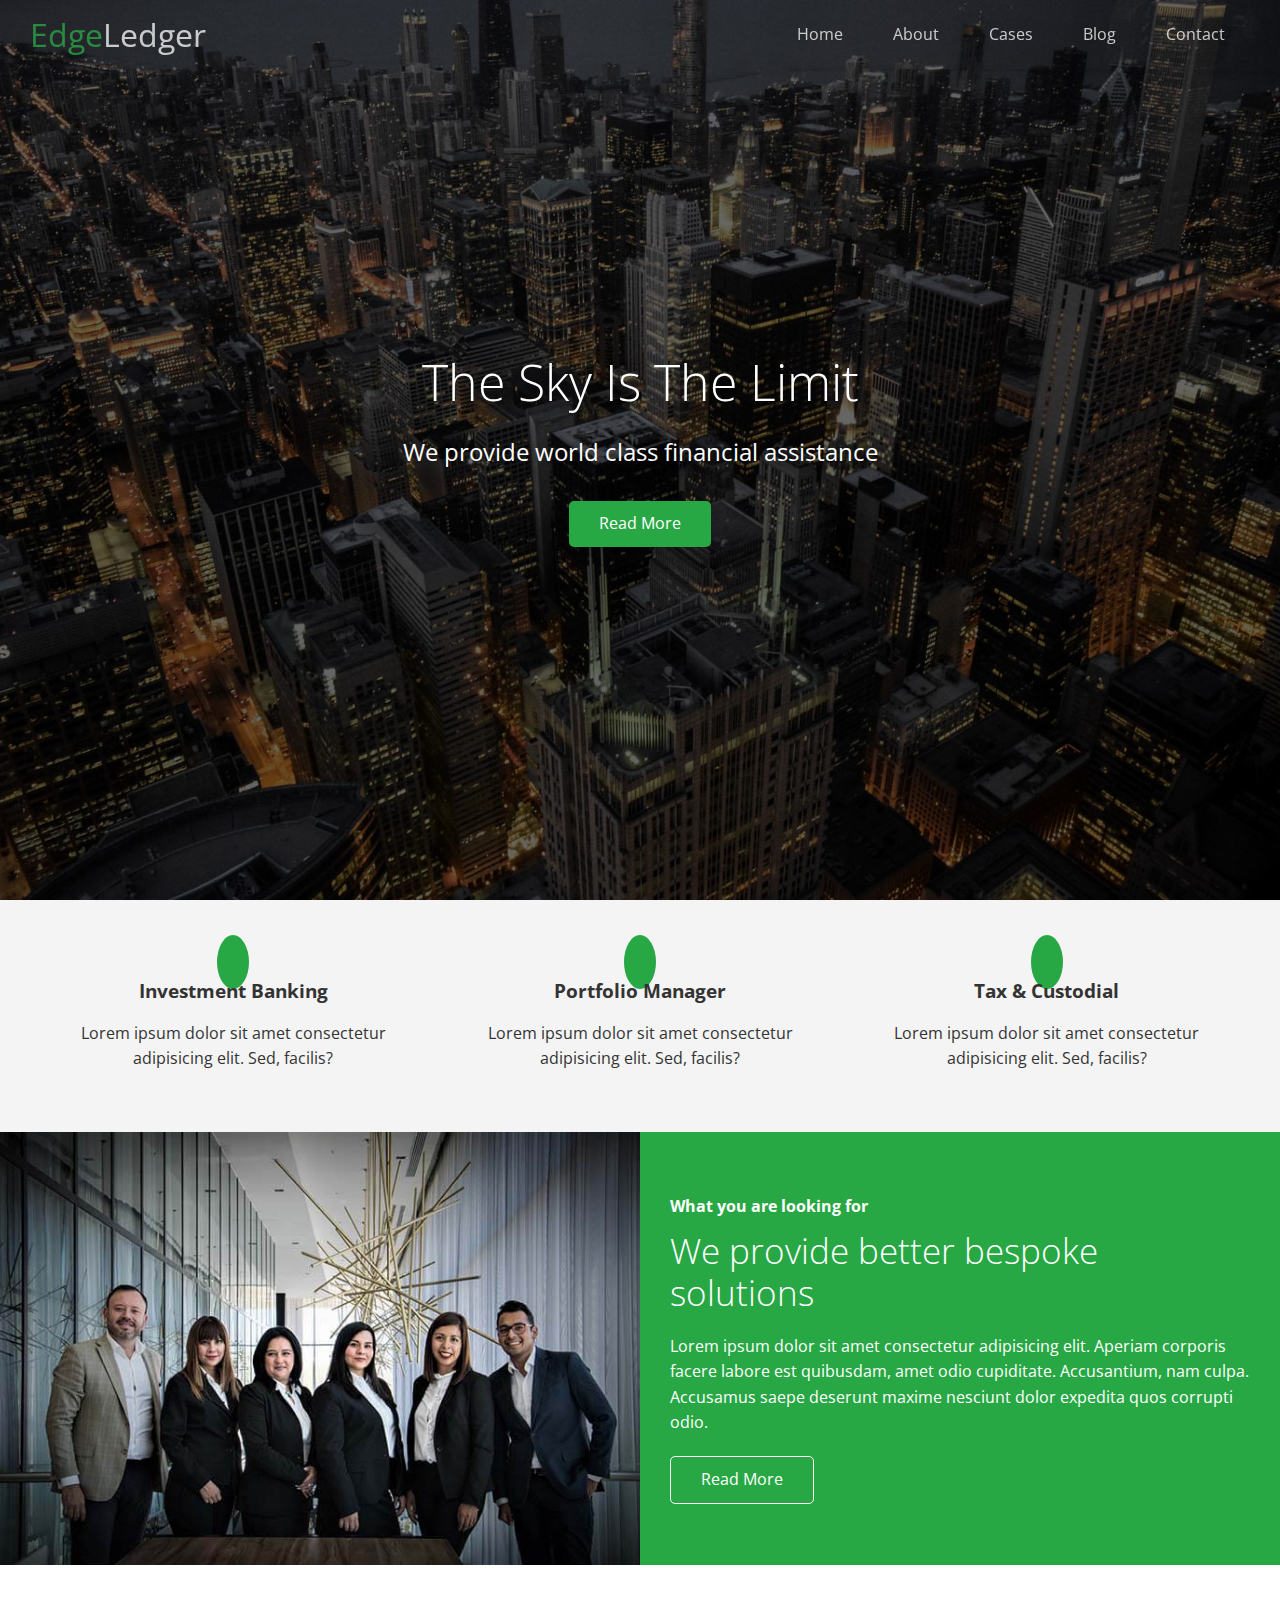
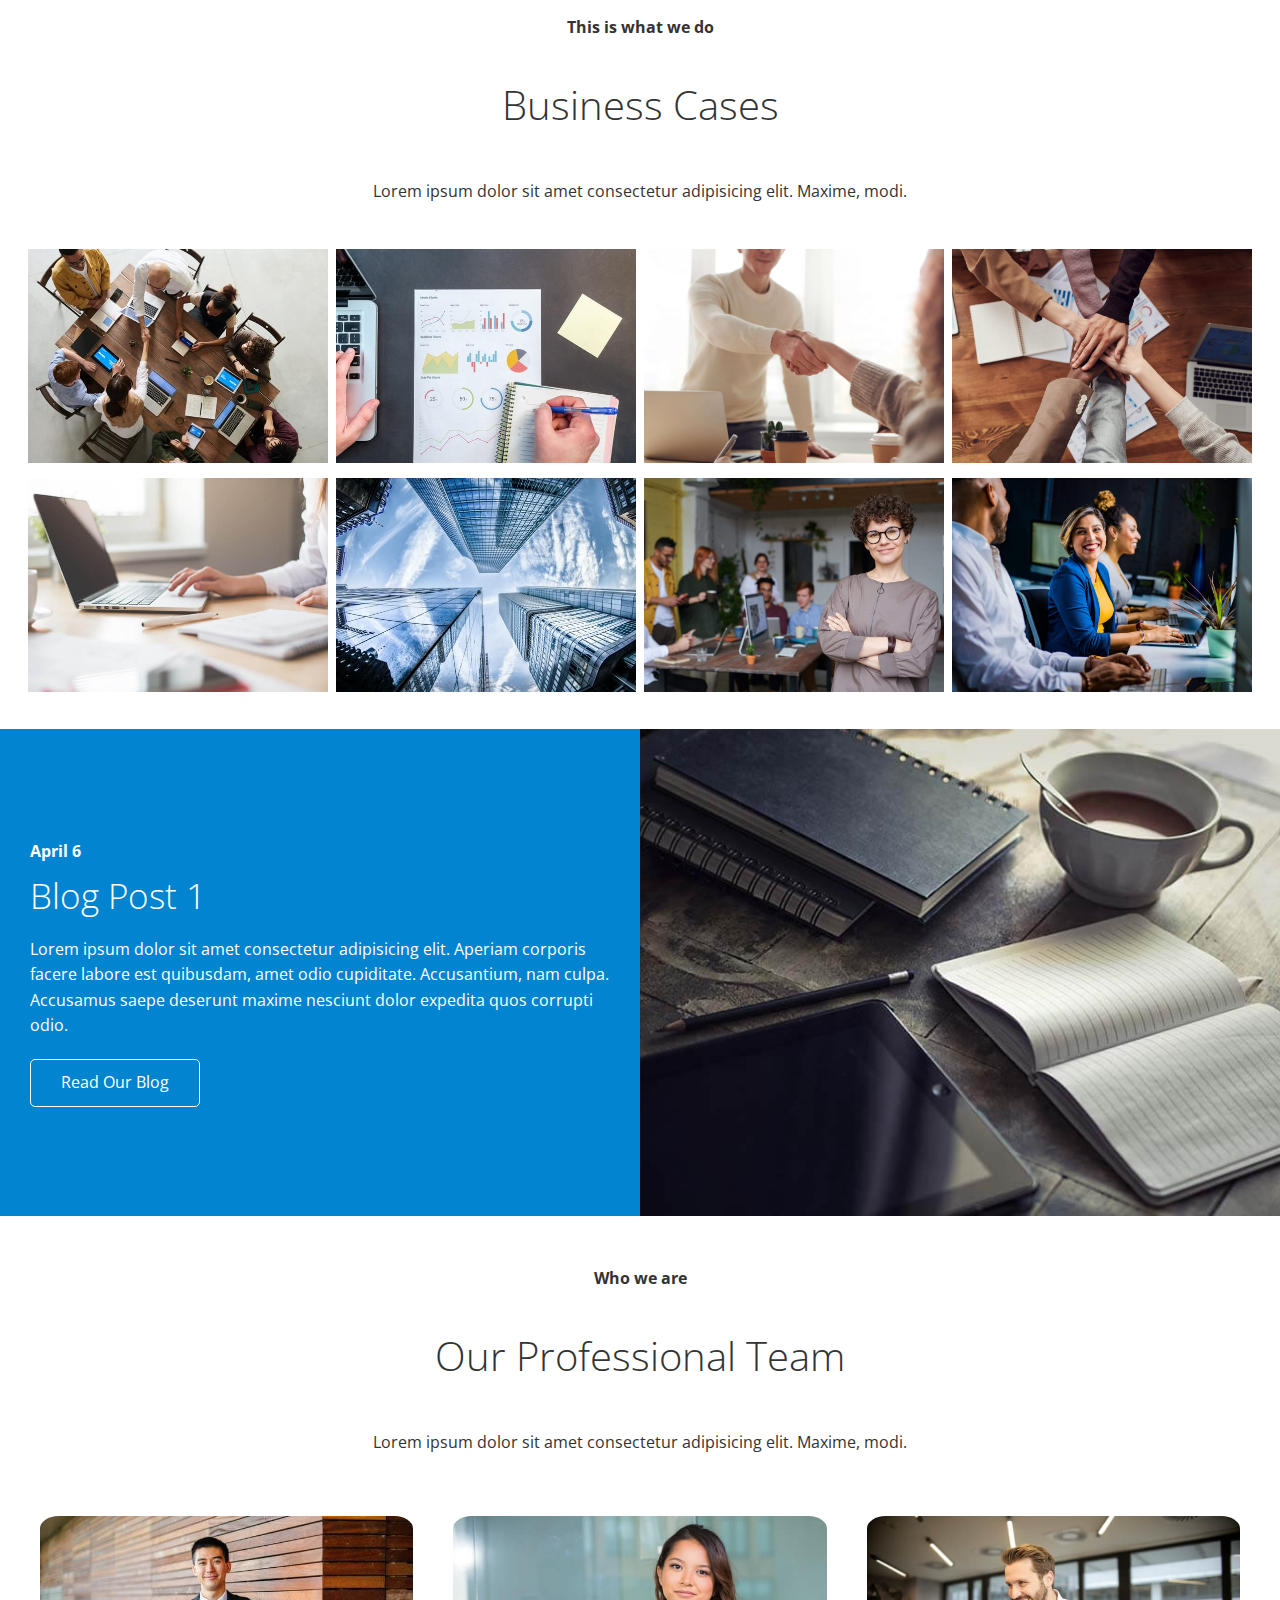
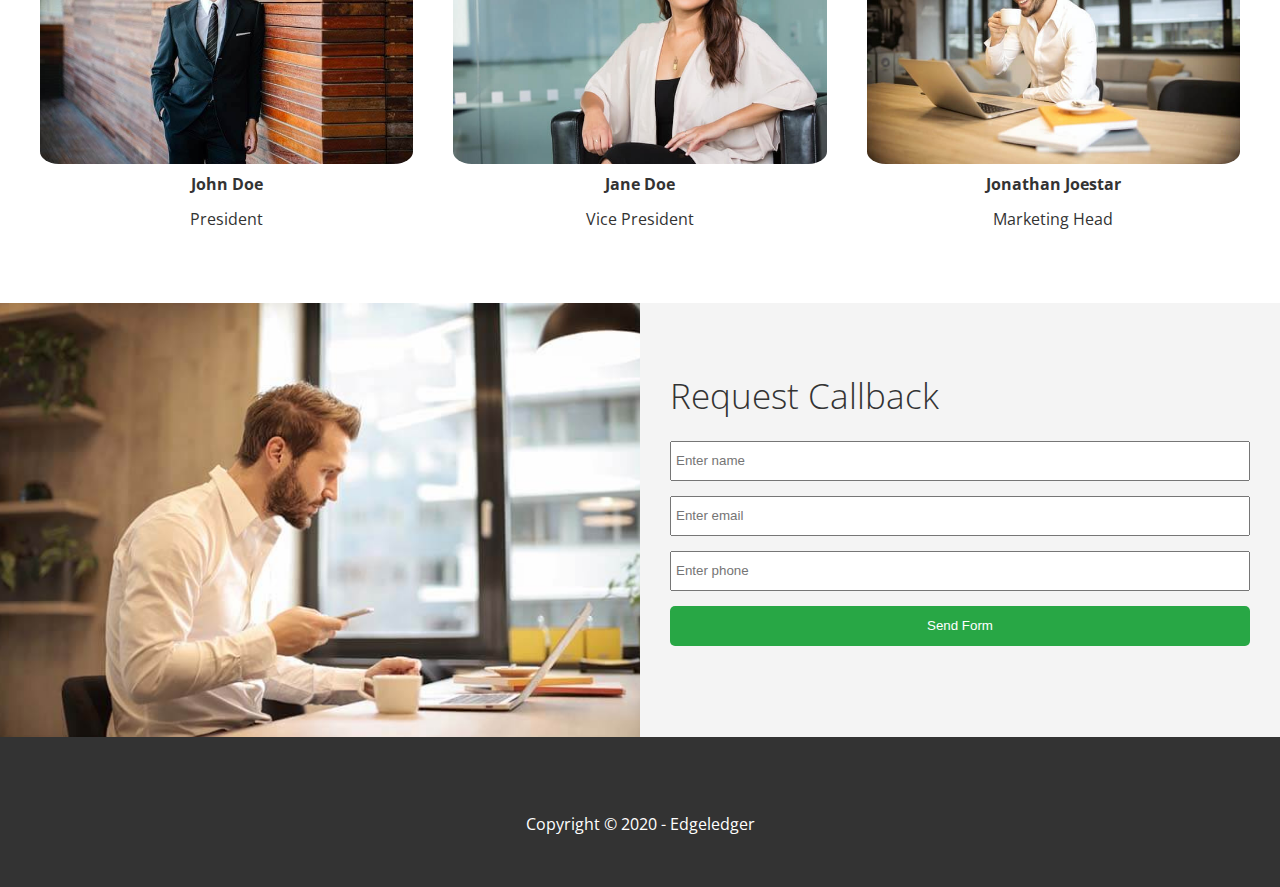
<file: index.html>
<!DOCTYPE html>
<html lang="en">
  <head>
    <meta charset="UTF-8" />
    <meta http-equiv="X-UA-Compatible" content="IE=edge" />
    <meta name="viewport" content="width=device-width, initial-scale=1.0" />

    <link
      rel="stylesheet"
      href="https://cdnjs.cloudflare.com/ajax/libs/font-awesome/5.15.3/css/all.min.css"
      integrity="sha512-iBBXm8fW90+nuLcSKlbmrPcLa0OT92xO1BIsZ+ywDWZCvqsWgccV3gFoRBv0z+8dLJgyAHIhR35VZc2oM/gI1w=="
      crossorigin="anonymous"
    />
    <link rel="shortcut icon" type="image/x-icon" href="./images/favicon.ico" />
    <link rel="stylesheet" href="./css/lightbox.min.css" />
    <link rel="stylesheet" href="./css/utilities.css" />
    <link rel="stylesheet" href="./css/style.css" />
    <title>EdgeLedger</title>
  </head>
  <body id="home">
    <header class="hero">
      <div id="navbar" class="navbar top">
        <h1 class="logo">
          <span class="text-primary"><i class="fas fa-book-open"></i> Edge</span
          >Ledger
        </h1>
        <nav>
          <ul>
            <li><a href="#home">Home</a></li>
            <li><a href="#about">About</a></li>
            <li><a href="#cases">Cases</a></li>
            <li><a href="#blog">Blog</a></li>
            <li><a href="#contact">Contact</a></li>
          </ul>
        </nav>
      </div>
      <div class="content">
        <h1>The Sky Is The Limit</h1>
        <p>We provide world class financial assistance</p>
        <a href="#about" class="btn"
          ><i class="fas fa-chevron-right"></i> Read More</a
        >
      </div>
    </header>
    <main>
      <section id="about" class="icons bg-light">
        <div class="flex-items">
          <div>
            <i class="fas fa-university fa-2x"></i>
            <div>
              <h3>Investment Banking</h3>
              <p>
                Lorem ipsum dolor sit amet consectetur adipisicing elit. Sed,
                facilis?
              </p>
            </div>
          </div>
          <div>
            <i class="fas fa-book-reader fa-2x"></i>
            <div>
              <h3>Portfolio Manager</h3>
              <p>
                Lorem ipsum dolor sit amet consectetur adipisicing elit. Sed,
                facilis?
              </p>
            </div>
          </div>
          <div>
            <i class="fas fa-pencil-alt fa-2x"></i>
            <div>
              <h3>Tax & Custodial</h3>
              <p>
                Lorem ipsum dolor sit amet consectetur adipisicing elit. Sed,
                facilis?
              </p>
            </div>
          </div>
        </div>
      </section>

      <!-- About Section  -->
      <section class="solutions flex-columns">
        <div class="row">
          <div class="column">
            <div class="column-1">
              <img src="./images/home/people.jpg" alt="" />
            </div>
          </div>
          <div class="column">
            <div class="column-2 bg-primary">
              <h4>What you are looking for</h4>
              <h2>We provide better bespoke solutions</h2>
              <p>
                Lorem ipsum dolor sit amet consectetur adipisicing elit. Aperiam
                corporis facere labore est quibusdam, amet odio cupiditate.
                Accusantium, nam culpa. Accusamus saepe deserunt maxime nesciunt
                dolor expedita quos corrupti odio.
              </p>
              <a href="#" class="btn btn-outline"
                ><i class="fas fa-chevron"></i> Read More</a
              >
            </div>
          </div>
        </div>
      </section>

      <!-- Cases Section  -->
      <section id="cases" class="cases flex-grid section-padding">
        <header class="section-header">
          <h4>This is what we do</h4>
          <h2>Business Cases</h2>
          <p>
            Lorem ipsum dolor sit amet consectetur adipisicing elit. Maxime,
            modi.
          </p>
        </header>
        <div class="row">
          <div class="column">
            <a
              href="./images/cases/cases1.jpg"
              data-lightbox="cases"
              data-title=" Lorem ipsum dolor sit amet consectetur adipisicing elit. Maxime,
            modi."
              ><img src="./images/cases/cases1.jpg" alt=""
            /></a>
            <a
              href="./images/cases/cases2.jpg"
              data-lightbox="cases"
              data-title=" Lorem ipsum dolor sit amet consectetur adipisicing elit. Maxime,
          modi."
            >
              <img src="./images/cases/cases2.jpg" alt="" />
            </a>
          </div>
          <div class="column">
            <a
              href="./images/cases/cases3.jpg"
              data-lightbox="cases"
              data-title=" Lorem ipsum dolor sit amet consectetur adipisicing elit. Maxime,
            modi."
            >
              <img src="./images/cases/cases3.jpg" alt="" />
            </a>
            <a
              href="./images/cases/cases4.jpg"
              data-lightbox="cases"
              data-title=" Lorem ipsum dolor sit amet consectetur adipisicing elit. Maxime,
            modi."
            >
              <img src="./images/cases/cases4.jpg" alt="" />
            </a>
          </div>
          <div class="column">
            <a
              href="./images/cases/cases5.jpg"
              data-lightbox="cases"
              data-title=" Lorem ipsum dolor sit amet consectetur adipisicing elit. Maxime,
            modi."
            >
              <img src="./images/cases/cases5.jpg" alt="" />
            </a>
            <a
              href="./images/cases/cases6.jpg"
              data-lightbox="cases"
              data-title=" Lorem ipsum dolor sit amet consectetur adipisicing elit. Maxime,
            modi."
            >
              <img src="./images/cases/cases6.jpg" alt="" />
            </a>
          </div>
          <div class="column">
            <a
              href="./images/cases/cases7.jpg"
              data-lightbox="cases"
              data-title=" Lorem ipsum dolor sit amet consectetur adipisicing elit. Maxime,
            modi."
            >
              <img src="./images/cases/cases7.jpg" alt="" />
            </a>
            <a
              href="./images/cases/cases8.jpg"
              data-lightbox="cases"
              data-title=" Lorem ipsum dolor sit amet consectetur adipisicing elit. Maxime,
            modi."
            >
              <img src="./images/cases/cases8.jpg" alt="" />
            </a>
          </div>
        </div>
      </section>

      <!-- About Section  -->
      <section id="blog" class="solutions flex-columns flex-reverse">
        <div class="row">
          <div class="column">
            <div class="column-1">
              <img src="./images/home/blog.jpg" alt="" />
            </div>
          </div>
          <div class="column">
            <div class="column-2 bg-secondary">
              <h4>April 6</h4>
              <h2>Blog Post 1</h2>
              <p>
                Lorem ipsum dolor sit amet consectetur adipisicing elit. Aperiam
                corporis facere labore est quibusdam, amet odio cupiditate.
                Accusantium, nam culpa. Accusamus saepe deserunt maxime nesciunt
                dolor expedita quos corrupti odio.
              </p>
              <a href="blog.html" class="btn btn-outline"
                ><i class="fas fa-chevron"></i> Read Our Blog</a
              >
            </div>
          </div>
        </div>
      </section>

      <!-- Team Section -->
      <section id="team" class="team section-padding">
        <header class="section-header">
          <h4>Who we are</h4>
          <h2>Our Professional Team</h2>
          <p>
            Lorem ipsum dolor sit amet consectetur adipisicing elit. Maxime,
            modi.
          </p>
        </header>
        <div class="flex-items">
          <div>
            <img src="./images/team/person1.jpg" alt="" />
            <h4>John Doe</h4>
            <p>President</p>
          </div>
          <div>
            <img src="./images/team/person2.jpg" alt="" />
            <h4>Jane Doe</h4>
            <p>Vice President</p>
          </div>
          <div>
            <img src="./images/team/person3.jpg" alt="" />
            <h4>Jonathan Joestar</h4>
            <p>Marketing Head</p>
          </div>
        </div>
      </section>

      <!-- Contact Section  -->
      <section id="contact" class="contact flex-columns">
        <div class="row">
          <div class="column">
            <div class="column-1">
              <img src="./images/home/contact.jpg" alt="" />
            </div>
          </div>
          <div class="column">
            <div class="column-2 bg-light">
              <h2>Request Callback</h2>
              <form action="" class="callback-form">
                <div class="form-control">
                  <label for="name"></label>
                  <input
                    type="text"
                    name="name"
                    id="name"
                    placeholder="Enter name"
                  />
                </div>
                <div class="form-control">
                  <label for="email"></label>
                  <input
                    type="email"
                    name="email"
                    id="email"
                    placeholder="Enter email"
                  />
                </div>
                <div class="form-control">
                  <label for="phone"></label>
                  <input
                    type="text"
                    name="phone"
                    id="phone"
                    placeholder="Enter phone"
                  />
                </div>
                <input
                  type="submit"
                  value="Send Form"
                  id="submit"
                  class="btn"
                />
              </form>
            </div>
          </div>
        </div>
      </section>
    </main>
    <footer class="footer bg-dark">
      <div class="social">
        <a href="#"><i class="fab fa-facebook fa-2x"></i></a>
        <a href="#"><i class="fab fa-twitter fa-2x"></i></a>
        <a href="#"><i class="fab fa-youtube fa-2x"></i></a>
        <a href="#"><i class="fab fa-linkedin fa-2x"></i></a>
      </div>
      <p>Copyright &copy; 2020 - Edgeledger</p>
    </footer>

    <script
      src="https://code.jquery.com/jquery-3.6.0.min.js"
      integrity="sha256-/xUj+3OJU5yExlq6GSYGSHk7tPXikynS7ogEvDej/m4="
      crossorigin="anonymous"
    ></script>
    <script src="./js/lightbox.min.js"></script>
    <script>
      const navbar = document.getElementById("navbar");
      let scrolled = false;

      window.onscroll = function () {
        if (window.pageYOffset > 100) {
          navbar.classList.remove("top");
          if (!scrolled) {
            navbar.style.transform = "translateY(-70px)";
          }
          setTimeout(() => {
            navbar.style.transform = "translateY(0px)";
            scrolled = true;
          }, 200);
        } else {
          navbar.classList.add("top");
          scrolled = false;
        }
      };
      // Smooth Scrolling
      $("#navbar a, .btn").on("click", function (e) {
        if (this.hash !== "") {
          e.preventDefault();
          const hash = this.hash;

          $("html, body").animate(
            {
              scrollTop: $(hash).offset().top - 100,
            },
            800
          );
        }
      });
    </script>

    <script></script>
  </body>
</html>
</file>
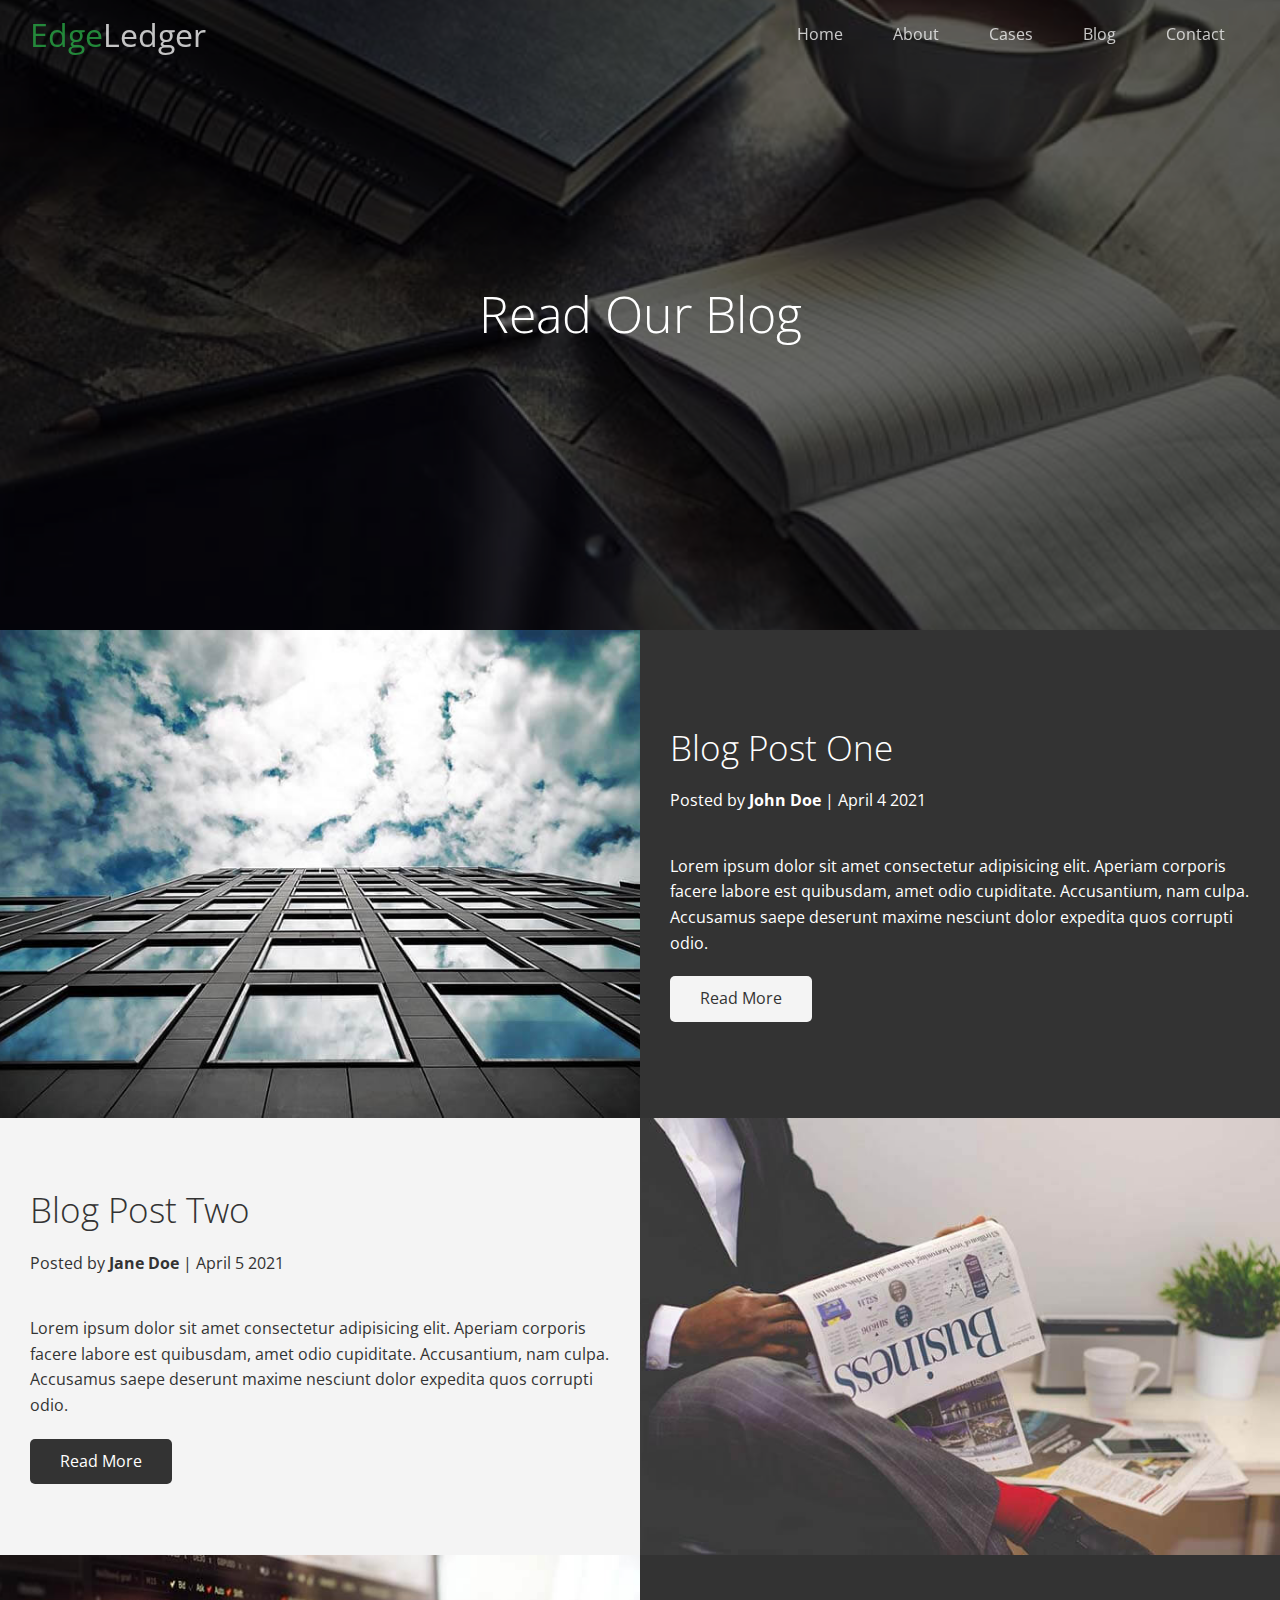
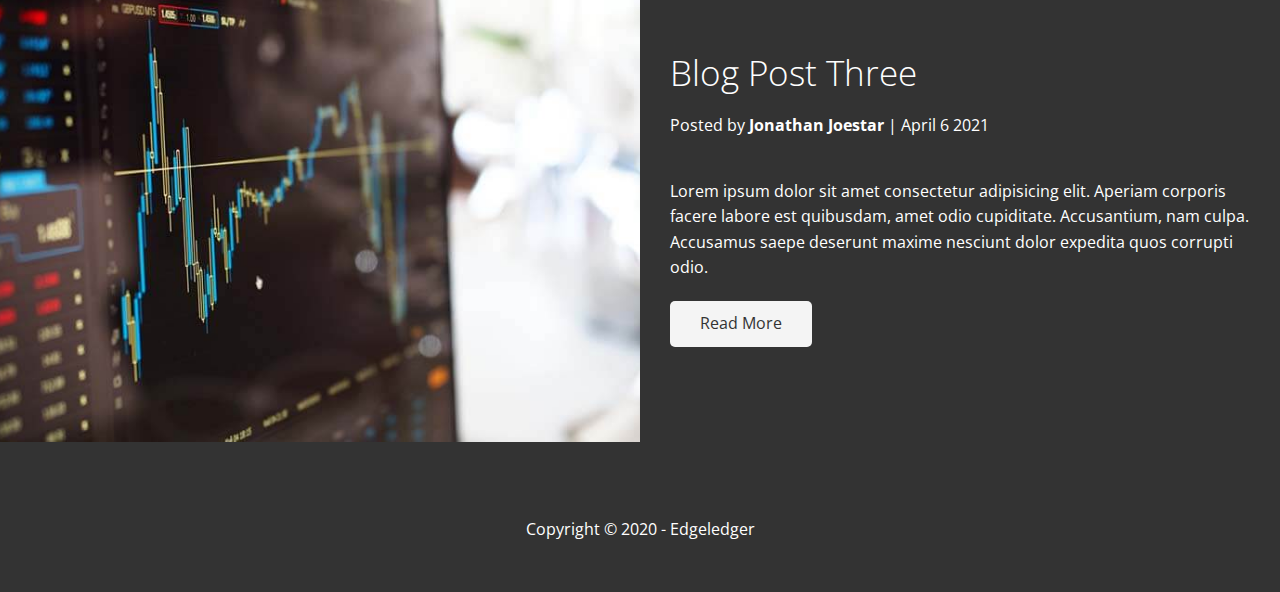
<file: blog.html>
<!DOCTYPE html>
<html lang="en">
  <head>
    <meta charset="UTF-8" />
    <meta http-equiv="X-UA-Compatible" content="IE=edge" />
    <meta name="viewport" content="width=device-width, initial-scale=1.0" />
    <link rel="shortcut icon" type="image/x-icon" href="./images/favicon.ico" />
    <link
      rel="stylesheet"
      href="https://cdnjs.cloudflare.com/ajax/libs/font-awesome/5.15.3/css/all.min.css"
      integrity="sha512-iBBXm8fW90+nuLcSKlbmrPcLa0OT92xO1BIsZ+ywDWZCvqsWgccV3gFoRBv0z+8dLJgyAHIhR35VZc2oM/gI1w=="
      crossorigin="anonymous"
    />
    <link rel="stylesheet" href="./css/utilities.css" />
    <link rel="stylesheet" href="./css/style.css" />
    <title>EdgeLedger - BLOG</title>
  </head>
  <body id="home">
    <header class="hero blog">
      <div id="navbar" class="navbar top">
        <h1 class="logo">
          <span class="text-primary"><i class="fas fa-book-open"></i> Edge</span
          >Ledger
        </h1>
        <nav>
          <ul>
            <li><a href="index.html">Home</a></li>
            <li><a href="index.html#about">About</a></li>
            <li><a href="index.html#cases">Cases</a></li>
            <li><a href="index.html#blog">Blog</a></li>
            <li><a href="index.html#contact">Contact</a></li>
          </ul>
        </nav>
      </div>
      <div class="content">
        <h1>Read Our Blog</h1>
        <!-- <p>We provide world class financial assistance</p> -->
        <!-- <a href="#about" class="btn"
          ><i class="fas fa-chevron-right"></i> Read More</a
        > -->
      </div>
    </header>
    <main>
      <article class="flex-columns">
        <div class="row">
          <div class="column">
            <div class="column-1">
              <img src="./images/blog/blog1.jpg" alt="" />
            </div>
          </div>
          <div class="column">
            <div class="column-2 bg-dark">
              <h2>Blog Post One</h2>
              <p class="meta">
                <i class="fas fa-user"></i> Posted by <strong>John Doe</strong>
                | April 4 2021
              </p>
              <p>
                Lorem ipsum dolor sit amet consectetur adipisicing elit. Aperiam
                corporis facere labore est quibusdam, amet odio cupiditate.
                Accusantium, nam culpa. Accusamus saepe deserunt maxime nesciunt
                dolor expedita quos corrupti odio.
              </p>
              <a href="post.html" class="btn btn-light"
                ><i class="fas fa-chevron"></i> Read More</a
              >
            </div>
          </div>
        </div>
      </article>
      <article class="flex-columns flex-reverse">
        <div class="row">
          <div class="column">
            <div class="column-1">
              <img src="./images/blog/blog2.jpg" alt="" />
            </div>
          </div>
          <div class="column">
            <div class="column-2 bg-light">
              <h2>Blog Post Two</h2>
              <p class="meta">
                <i class="fas fa-user"></i> Posted by <strong>Jane Doe</strong>
                | April 5 2021
              </p>
              <p>
                Lorem ipsum dolor sit amet consectetur adipisicing elit. Aperiam
                corporis facere labore est quibusdam, amet odio cupiditate.
                Accusantium, nam culpa. Accusamus saepe deserunt maxime nesciunt
                dolor expedita quos corrupti odio.
              </p>
              <a href="post.html" class="btn btn-dark"
                ><i class="fas fa-chevron"></i> Read More</a
              >
            </div>
          </div>
        </div>
      </article>
      <article class="flex-columns">
        <div class="row">
          <div class="column">
            <div class="column-1">
              <img src="./images/blog/blog3.jpg" alt="" />
            </div>
          </div>
          <div class="column">
            <div class="column-2 bg-dark">
              <h2>Blog Post Three</h2>
              <p class="meta">
                <i class="fas fa-user"></i> Posted by
                <strong>Jonathan Joestar</strong>
                | April 6 2021
              </p>
              <p>
                Lorem ipsum dolor sit amet consectetur adipisicing elit. Aperiam
                corporis facere labore est quibusdam, amet odio cupiditate.
                Accusantium, nam culpa. Accusamus saepe deserunt maxime nesciunt
                dolor expedita quos corrupti odio.
              </p>
              <a href="post.html" class="btn btn-light"
                ><i class="fas fa-chevron"></i> Read More</a
              >
            </div>
          </div>
        </div>
      </article>
    </main>
    <footer class="footer bg-dark">
      <div class="social">
        <a href="#"><i class="fab fa-facebook fa-2x"></i></a>
        <a href="#"><i class="fab fa-twitter fa-2x"></i></a>
        <a href="#"><i class="fab fa-youtube fa-2x"></i></a>
        <a href="#"><i class="fab fa-linkedin fa-2x"></i></a>
      </div>
      <p>Copyright &copy; 2020 - Edgeledger</p>
    </footer>
    <script>
      const navbar = document.getElementById("navbar");
      let scrolled = false;

      window.onscroll = function () {
        if (window.pageYOffset > 100) {
          navbar.classList.remove("top");
          if (!scrolled) {
            navbar.style.transform = "translateY(-70px)";
          }
          setTimeout(() => {
            navbar.style.transform = "translateY(0px)";
            scrolled = true;
          }, 200);
        } else {
          navbar.classList.add("top");
          scrolled = false;
        }
      };
    </script>
  </body>
</html>
</file>
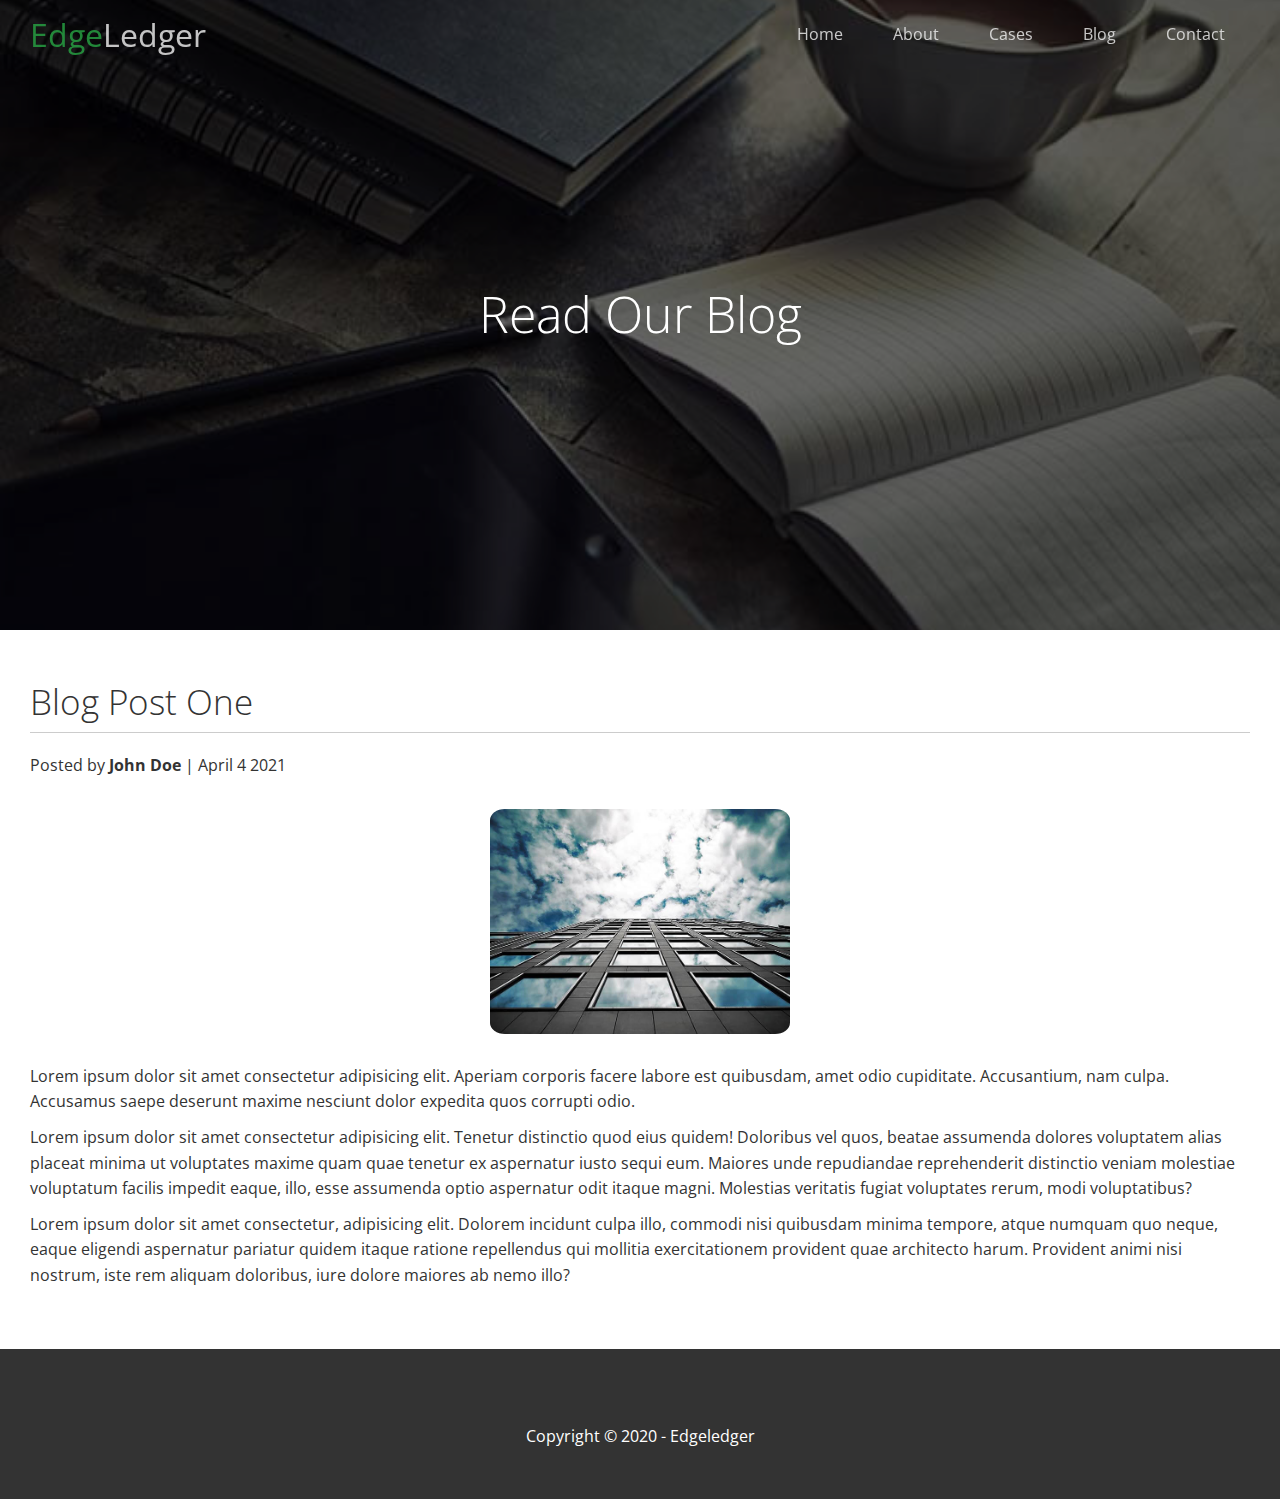
<file: post.html>
<!DOCTYPE html>
<html lang="en">
  <head>
    <meta charset="UTF-8" />
    <meta http-equiv="X-UA-Compatible" content="IE=edge" />
    <meta name="viewport" content="width=device-width, initial-scale=1.0" />
    <link rel="shortcut icon" type="image/x-icon" href="./images/favicon.ico" />
    <link
      rel="stylesheet"
      href="https://cdnjs.cloudflare.com/ajax/libs/font-awesome/5.15.3/css/all.min.css"
      integrity="sha512-iBBXm8fW90+nuLcSKlbmrPcLa0OT92xO1BIsZ+ywDWZCvqsWgccV3gFoRBv0z+8dLJgyAHIhR35VZc2oM/gI1w=="
      crossorigin="anonymous"
    />

    <link rel="stylesheet" href="./css/utilities.css" />
    <link rel="stylesheet" href="./css/style.css" />
    <title>EdgeLedger - BLOG</title>
  </head>

  <body id="home">
    <header class="hero blog">
      <div id="navbar" class="navbar top">
        <h1 class="logo">
          <span class="text-primary"><i class="fas fa-book-open"></i> Edge</span
          >Ledger
        </h1>
        <nav>
          <ul>
            <li><a href="index.html">Home</a></li>
            <li><a href="index.html#about">About</a></li>
            <li><a href="index.html#cases">Cases</a></li>
            <li><a href="index.html#blog">Blog</a></li>
            <li><a href="index.html#contact">Contact</a></li>
          </ul>
        </nav>
      </div>
      <div class="content">
        <h1>Read Our Blog</h1>
        <!-- <p>We provide world class financial assistance</p> -->
        <!-- <a href="#about" class="btn"
          ><i class="fas fa-chevron-right"></i> Read More</a
        > -->
      </div>
    </header>
    <main>
      <section class="post">
        <h2>Blog Post One</h2>
        <p class="meta">
          <i class="fas fa-user"></i> Posted by <strong>John Doe</strong>
          | April 4 2021
        </p>
        <img src="./images/blog/blog1.jpg" alt="" />
        <p>
          Lorem ipsum dolor sit amet consectetur adipisicing elit. Aperiam
          corporis facere labore est quibusdam, amet odio cupiditate.
          Accusantium, nam culpa. Accusamus saepe deserunt maxime nesciunt dolor
          expedita quos corrupti odio.
        </p>
        <p>
          Lorem ipsum dolor sit amet consectetur adipisicing elit. Tenetur
          distinctio quod eius quidem! Doloribus vel quos, beatae assumenda
          dolores voluptatem alias placeat minima ut voluptates maxime quam quae
          tenetur ex aspernatur iusto sequi eum. Maiores unde repudiandae
          reprehenderit distinctio veniam molestiae voluptatum facilis impedit
          eaque, illo, esse assumenda optio aspernatur odit itaque magni.
          Molestias veritatis fugiat voluptates rerum, modi voluptatibus?
        </p>
        <p>
          Lorem ipsum dolor sit amet consectetur, adipisicing elit. Dolorem
          incidunt culpa illo, commodi nisi quibusdam minima tempore, atque
          numquam quo neque, eaque eligendi aspernatur pariatur quidem itaque
          ratione repellendus qui mollitia exercitationem provident quae
          architecto harum. Provident animi nisi nostrum, iste rem aliquam
          doloribus, iure dolore maiores ab nemo illo?
        </p>
      </section>
    </main>
    <footer class="footer bg-dark">
      <div class="social">
        <a href="#"><i class="fab fa-facebook fa-2x"></i></a>
        <a href="#"><i class="fab fa-twitter fa-2x"></i></a>
        <a href="#"><i class="fab fa-youtube fa-2x"></i></a>
        <a href="#"><i class="fab fa-linkedin fa-2x"></i></a>
      </div>
      <p>Copyright &copy; 2020 - Edgeledger</p>
    </footer>

    <script>
      const navbar = document.getElementById("navbar");
      let scrolled = false;

      window.onscroll = function () {
        if (window.pageYOffset > 100) {
          navbar.classList.remove("top");
          if (!scrolled) {
            navbar.style.transform = "translateY(-70px)";
          }
          setTimeout(() => {
            navbar.style.transform = "translateY(0px)";
            scrolled = true;
          }, 200);
        } else {
          navbar.classList.add("top");
          scrolled = false;
        }
      };
    </script>
  </body>
</html>
</file>
<file: css/utilities.css>
.text-primary {
  color: #28a745;
}

.text-secondary {
  color: #0284d0;
}

.btn {
  display: inline-block;
  background: #28a745;
  padding: 10px 30px;
  border: none;
  border-radius: 5px;
  cursor: pointer;
  color: #fff;
}

.btn:hover {
  opacity: 0.9;
}

.btn-primary,
.bg-primary {
  background: #28a745;
  color: #fff;
}

.btn-secondary,
.bg-secondary {
  background: #0284d0;
  color: #fff;
}

.btn-light,
.bg-light {
  background: #f4f4f4;
  color: #333;
}

.btn-dark,
.bg-dark {
  background: #333;
  color: #fff;
}

.btn-outline {
  background: transparent;
  border: 1px #fff solid;
}

.btn-outline:hover {
  background: #fff;
  color: #28a745;
}

.btn-outline-secondary:hover {
  background: #fff;
  color: #0284d0;
}

/* Flex Items */
.flex-items {
  display: flex;
  text-align: center;
  justify-content: center;
  align-items: center;
  height: 100%;
}

.flex-items > div {
  padding: 20px;
}

/* Section: Solutions */
.flex-columns.flex-reverse .row {
  display: flex;
  flex-direction: row-reverse;
}

.flex-columns .row {
  display: flex;
  flex-direction: row;
  flex-wrap: wrap;
  width: 100%;
}

.flex-columns .column {
  display: flex;
  flex-direction: column;
  flex-basis: 100%;
  flex: 1;
}

.flex-columns .column .column-1,
.flex-columns .column .column-2 {
  height: 100%;
}

.flex-columns img {
  height: 100%;
  width: 100%;
  object-fit: cover;
}

.flex-columns .column-2 {
  display: flex;
  flex-direction: column;
  align-items: flex-start;
  padding: 30px;
  justify-content: center;
}

.flex-columns h2 {
  font-size: 2.2rem;
  font-weight: 100;
}

.flex-columns h4 {
  margin-bottom: 10px;
}

.flex-columns p {
  margin: 20px 0;
}

/* Cases Section */

.section-header {
  padding: 30px;
  display: flex;
  flex-direction: column;
  align-items: center;
  justify-content: center;
  text-align: center;
}

.section-header h2 {
  font-size: 40px;
  margin: 40px 0;
}

.section-padding {
  padding: 20px 20px 40px;
}

.flex-grid .row {
  display: flex;
  flex-wrap: wrap;
  padding: 0 4px;
}

.flex-grid .column {
  flex: 25%;
  max-width: 25%;
  padding: 0 4px;
}

.flex-grid .column img {
  padding: 4px 0px;
  height: 50%;
  object-fit: cover;
}

@media screen (max-width: 768px) {
  .flex-grid .column img {
    height: unset;
  }
}
</file>
<file: css/style.css>
@import url("https://fonts.googleapis.com/css2?family=Open+Sans:wght@300;400&display=swap");

* {
  box-sizing: border-box;
  margin: 0;
  padding: 0;
}

html {
  height: 100%;
}

body {
  font-family: "Open Sans", sans-serif;
  background: #fff;
  color: #333;
  line-height: 1.6;
}

ul {
  list-style: none;
}

a {
  color: #333;
  text-decoration: none;
}

h1,
h2 {
  font-weight: 300;
  line-height: 1.2;
}

p {
  margin: 10px 0;
}

img {
  width: 100%;
}

.navbar {
  display: flex;
  align-items: center;
  justify-content: space-between;
  height: 70px;
  width: 100%;
  background: #333;
  opacity: 0.8;
  color: #f4f4f4;
  position: fixed;
  top: 0;
  padding: 0 30px;
  transition: 0.5s;
}

.navbar.top {
  background: transparent;
}

ul {
  display: flex;
}

.navbar a {
  color: #f4f4f4;
  padding: 10px 20px;
  margin: 0px 5px;
}

.navbar a:hover {
  border-bottom: 2px #28a745 solid;
}

.navbar .logo {
  font-weight: 400;
}
/* Header */
.hero {
  background: url("../images/home/showcase.jpg") no-repeat center center/cover;
  height: 100vh;
  color: #fff;
  position: relative;
}

.hero .content {
  padding: 0 20px;
  display: flex;
  align-items: center;
  justify-content: center;
  text-align: center;
  flex-direction: column;
  height: 100%;
}

.hero .content h1 {
  font-size: 3.1rem;
}

.hero .content p {
  font-size: 1.5rem;
  max-width: 600px;
  margin: 20px 0 30px;
}

.hero::before {
  content: "";
  position: absolute;
  top: 0;
  left: 0;
  height: 100%;
  width: 100%;
  background: black;
  opacity: 0.6;
}

.hero * {
  z-index: 10;
}

.navbar {
  z-index: 11;
}

.hero.blog {
  background: url("../images/home/blog.jpg") no-repeat center center/cover;
  height: 70vh;
}

/* Icons */

.icons {
  padding: 30px;
}

.icons h3 {
  font-weight: bold;
  margin-bottom: 15px;
}

.icons i {
  background: #28a745;
  padding: 1rem;
  margin-bottom: 15px;
  color: #fff;
  border-radius: 50%;
}

.cases img:hover {
  opacity: 0.7;
}

#team img {
  border-radius: 5%;
}

/* contact */
.callback-form {
  padding: 20px 0;
  width: 100%;
}

.callback-form label {
  display: block;
  margin-bottom: 5px;
}

.callback-form .form-control {
  margin-bottom: 15px;
}

.callback-form input {
  width: 100%;
  padding: 4px;
  height: 40px;
}

.callback-form button {
  padding: 12px 0;
  margin-top: 20px;
}

.callback-form input:focus {
  outline-color: #28a745;
}

/* Post  */
.post {
  padding: 50px 30px;
}

.post h2 {
  font-size: 2.2rem;
  margin-bottom: 20px;
  padding-bottom: 10px;
  border-bottom: 1px solid #ccc;
}

.post .meta {
  margin-bottom: 30px;
}

.post img {
  display: block;
  margin: 0 auto 30px;
  max-width: 300px;
  border-radius: 5%;
}

/* Footer  */
.footer {
  display: flex;
  flex-direction: column;
  align-items: center;
  justify-content: center;
  text-align: center;
  height: 150px;
}

.footer a {
  color: #fff;
}

.footer a:hover {
  color: #28a745;
}

.footer .social > * {
  margin-right: 30px;
}

@media (max-width: 768px) {
  .navbar {
    flex-direction: column;
    height: 120px;
    padding: 20px;
    z-index: 11;
  }

  .navbar a {
    padding: 10px 10px;
    margin: 0 3px;
  }

  .flex-items {
    flex-direction: column;
  }

  .flex-columns .column {
    flex: 100%;
    max-width: 100%;
  }

  .flex-grid .column {
    flex: 100%;
    max-width: 50%;
    margin: 5px 0px;
  }
  .team img {
    width: 70%;
  }
}
</file>
